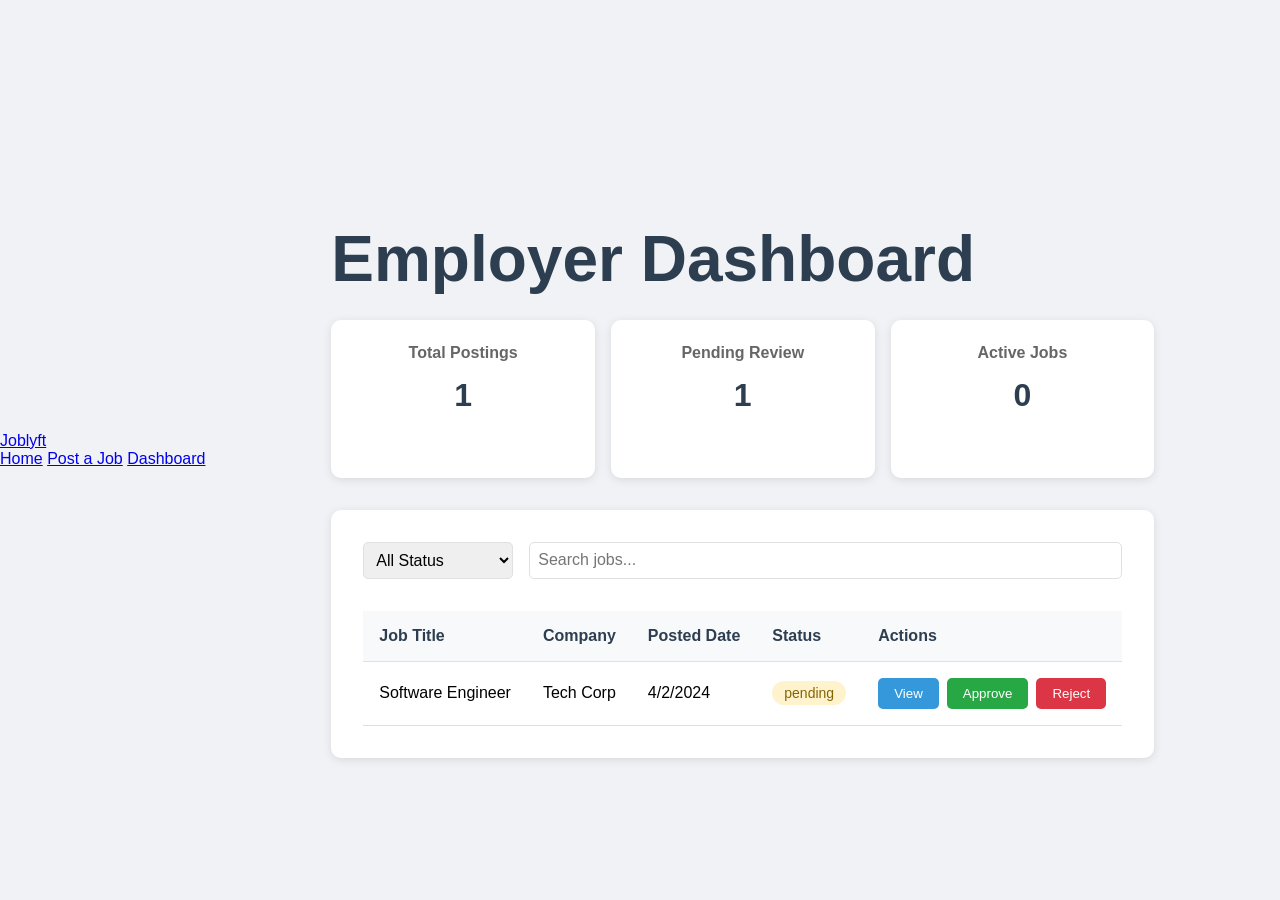
<file: employer-dashboard.html>
<!DOCTYPE html>
<html lang="en">
<head>
    <meta charset="UTF-8">
    <meta name="viewport" content="width=device-width, initial-scale=1.0">
    <title>Employer Dashboard - Joblyft</title>
    <link rel="stylesheet" href="styles.css">
    <link rel="stylesheet" href="dashboard.css">
</head>
<body>
    <nav class="navbar">
        <a href="index.html" class="logo">Joblyft</a>
        <div class="nav-links">
            <a href="index.html">Home</a>
            <a href="post-job.html">Post a Job</a>
            <a href="employer-dashboard.html" class="active">Dashboard</a>
        </div>
    </nav>

    <main class="dashboard-container">
        <div class="dashboard-header">
            <h1>Employer Dashboard</h1>
            <div class="stats">
                <div class="stat-card">
                    <h3>Total Postings</h3>
                    <p id="totalPostings">0</p>
                </div>
                <div class="stat-card">
                    <h3>Pending Review</h3>
                    <p id="pendingPostings">0</p>
                </div>
                <div class="stat-card">
                    <h3>Active Jobs</h3>
                    <p id="activeJobs">0</p>
                </div>
            </div>
        </div>

        <div class="dashboard-content">
            <div class="filters">
                <select id="statusFilter">
                    <option value="all">All Status</option>
                    <option value="pending">Pending</option>
                    <option value="approved">Approved</option>
                    <option value="rejected">Rejected</option>
                </select>
                <input type="text" id="searchInput" placeholder="Search jobs...">
            </div>

            <div class="jobs-table-container">
                <table class="jobs-table">
                    <thead>
                        <tr>
                            <th>Job Title</th>
                            <th>Company</th>
                            <th>Posted Date</th>
                            <th>Status</th>
                            <th>Actions</th>
                        </tr>
                    </thead>
                    <tbody id="jobsTableBody">
                        <!-- Job listings will be populated here -->
                    </tbody>
                </table>
            </div>
        </div>
    </main>

    <!-- Job Details Modal -->
    <div id="jobDetailsModal" class="modal">
        <div class="modal-content">
            <h2>Job Details</h2>
            <div id="jobDetailsContent"></div>
            <div class="modal-actions">
                <button id="approveJob" class="btn-approve">Approve</button>
                <button id="rejectJob" class="btn-reject">Reject</button>
                <button id="closeModal">Close</button>
            </div>
        </div>
    </div>

    <script src="employer-dashboard.js"></script>
</body>
</html>
</file>
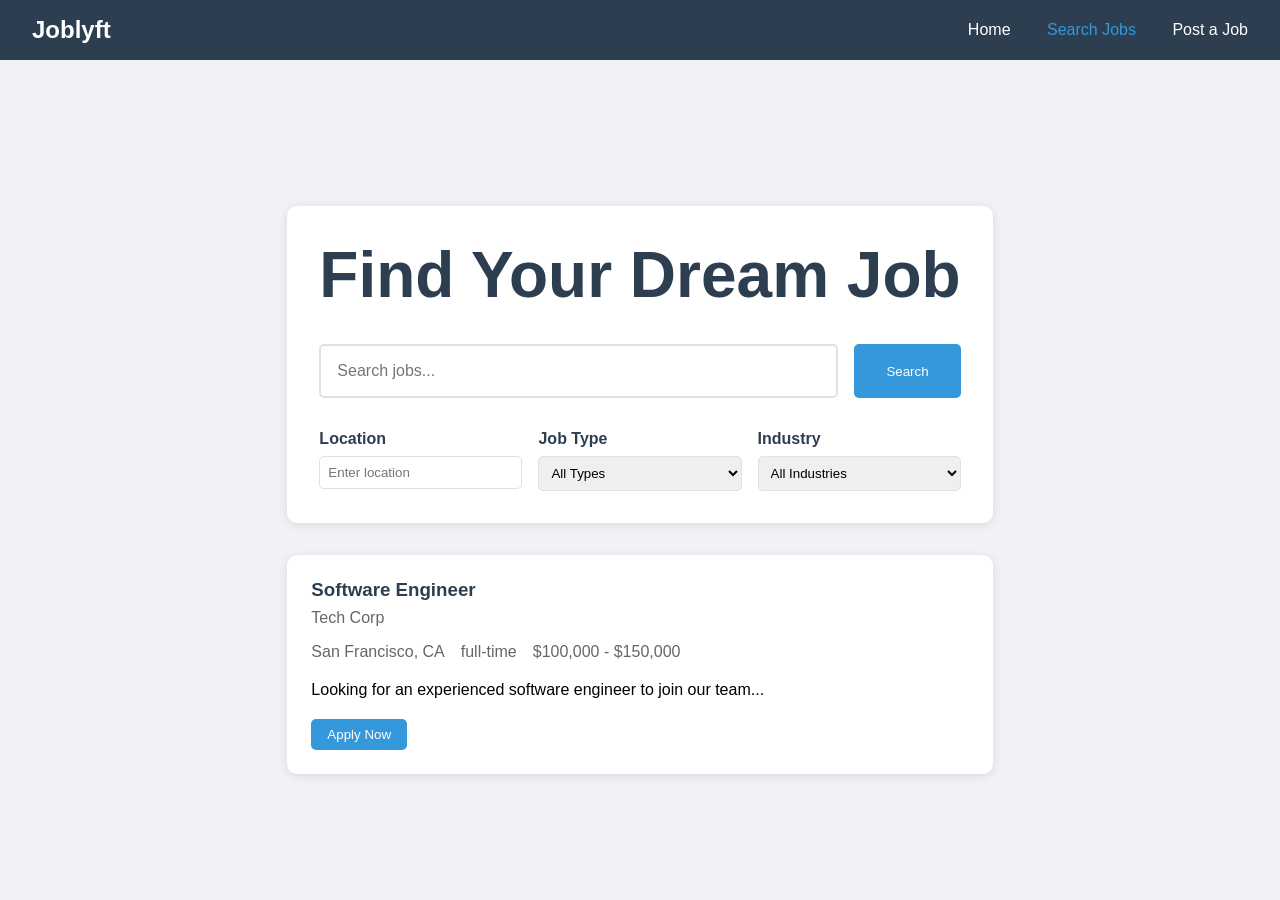
<file: job-search.html>
<!DOCTYPE html>
<html lang="en">
<head>
    <meta charset="UTF-8">
    <meta name="viewport" content="width=device-width, initial-scale=1.0">
    <title>Job Search - Joblyft</title>
    <link rel="stylesheet" href="styles.css">
    <link rel="stylesheet" href="job-search.css">
</head>
<body>
    <nav class="navbar">
        <a href="index.html" class="logo">Joblyft</a>
        <div class="nav-links">
            <a href="index.html">Home</a>
            <a href="job-search.html" class="active">Search Jobs</a>
            <a href="post-job.html">Post a Job</a>
        </div>
    </nav>

    <main class="search-container">
        <div class="search-section">
            <h1>Find Your Dream Job</h1>
            <div class="search-box">
                <input type="text" id="searchInput" placeholder="Search jobs...">
                <button id="searchBtn">Search</button>
            </div>
            
            <div class="filters">
                <div class="filter-group">
                    <label for="location">Location</label>
                    <input type="text" id="location" placeholder="Enter location">
                </div>
                <div class="filter-group">
                    <label for="jobType">Job Type</label>
                    <select id="jobType">
                        <option value="">All Types</option>
                        <option value="full-time">Full Time</option>
                        <option value="part-time">Part Time</option>
                        <option value="internship">Internship</option>
                        <option value="contract">Contract</option>
                    </select>
                </div>
                <div class="filter-group">
                    <label for="industry">Industry</label>
                    <select id="industry">
                        <option value="">All Industries</option>
                        <option value="tech">Technology</option>
                        <option value="finance">Finance</option>
                        <option value="healthcare">Healthcare</option>
                        <option value="education">Education</option>
                    </select>
                </div>
            </div>
        </div>

        <div class="results-section">
            <div id="jobResults" class="job-list">
                <!-- Job results will be populated here -->
            </div>
        </div>
    </main>

    <!-- Confirmation Modal -->
    <div id="confirmationModal" class="modal">
        <div class="modal-content">
            <h2>Job Application Submitted</h2>
            <p>Your application has been submitted successfully and is pending review.</p>
            <button id="closeModal">Close</button>
        </div>
    </div>

    <script src="job-search.js"></script>
</body>
</html>
</file>
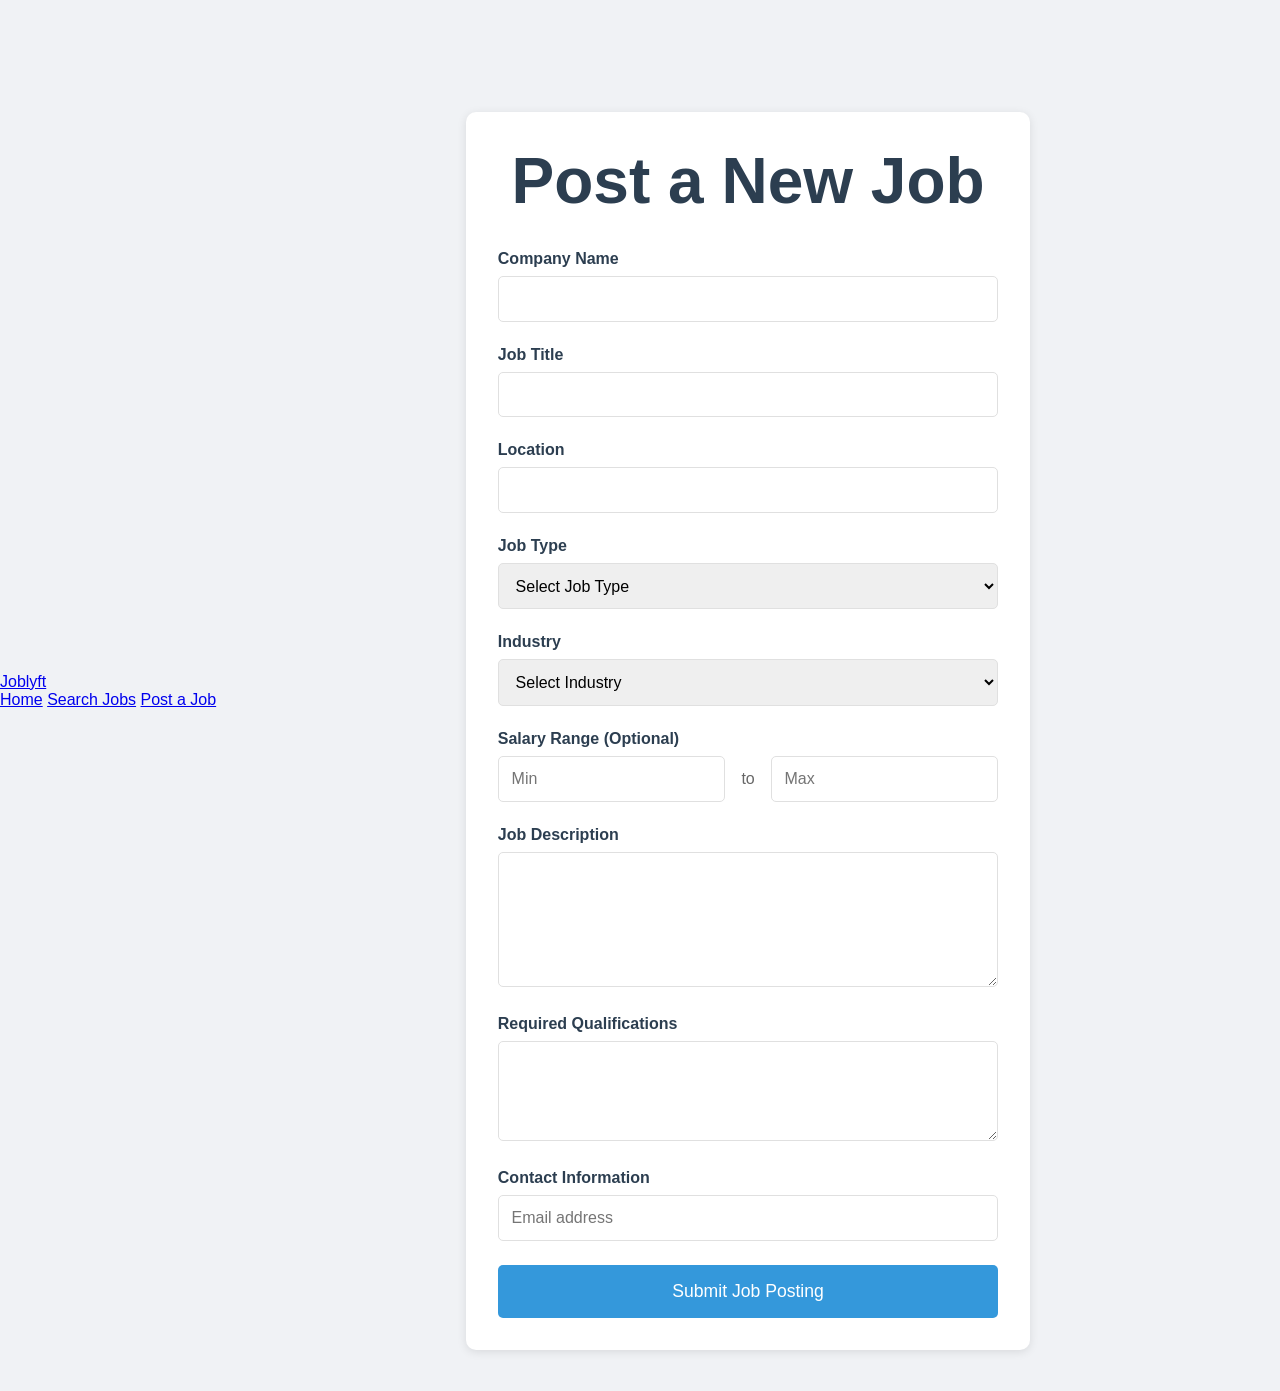
<file: post-job.html>
<!DOCTYPE html>
<html lang="en">
<head>
    <meta charset="UTF-8">
    <meta name="viewport" content="width=device-width, initial-scale=1.0">
    <title>Post a Job - Joblyft</title>
    <link rel="stylesheet" href="styles.css">
    <link rel="stylesheet" href="post-job.css">
</head>
<body>
    <nav class="navbar">
        <a href="index.html" class="logo">Joblyft</a>
        <div class="nav-links">
            <a href="index.html">Home</a>
            <a href="job-search.html">Search Jobs</a>
            <a href="post-job.html" class="active">Post a Job</a>
        </div>
    </nav>

    <main class="post-job-container">
        <div class="form-section">
            <h1>Post a New Job</h1>
            <form id="jobPostForm">
                <div class="form-group">
                    <label for="companyName">Company Name</label>
                    <input type="text" id="companyName" required>
                </div>

                <div class="form-group">
                    <label for="jobTitle">Job Title</label>
                    <input type="text" id="jobTitle" required>
                </div>

                <div class="form-group">
                    <label for="location">Location</label>
                    <input type="text" id="location" required>
                </div>

                <div class="form-group">
                    <label for="jobType">Job Type</label>
                    <select id="jobType" required>
                        <option value="">Select Job Type</option>
                        <option value="full-time">Full Time</option>
                        <option value="part-time">Part Time</option>
                        <option value="internship">Internship</option>
                        <option value="contract">Contract</option>
                    </select>
                </div>

                <div class="form-group">
                    <label for="industry">Industry</label>
                    <select id="industry" required>
                        <option value="">Select Industry</option>
                        <option value="tech">Technology</option>
                        <option value="finance">Finance</option>
                        <option value="healthcare">Healthcare</option>
                        <option value="education">Education</option>
                    </select>
                </div>

                <div class="form-group">
                    <label for="salary">Salary Range (Optional)</label>
                    <div class="salary-inputs">
                        <input type="number" id="salaryMin" placeholder="Min">
                        <span>to</span>
                        <input type="number" id="salaryMax" placeholder="Max">
                    </div>
                </div>

                <div class="form-group">
                    <label for="description">Job Description</label>
                    <textarea id="description" rows="6" required></textarea>
                </div>

                <div class="form-group">
                    <label for="qualifications">Required Qualifications</label>
                    <textarea id="qualifications" rows="4" required></textarea>
                </div>

                <div class="form-group">
                    <label for="contactInfo">Contact Information</label>
                    <input type="email" id="contactInfo" required placeholder="Email address">
                </div>

                <button type="submit" class="submit-btn">Submit Job Posting</button>
            </form>
        </div>
    </main>

    <!-- Confirmation Modal -->
    <div id="confirmationModal" class="modal">
        <div class="modal-content">
            <h2>Job Posting Submitted</h2>
            <p>Your job posting has been submitted successfully and is pending review. We'll notify you once it's approved.</p>
            <button id="closeModal">Close</button>
        </div>
    </div>

    <script src="post-job.js"></script>
</body>
</html>
</file>
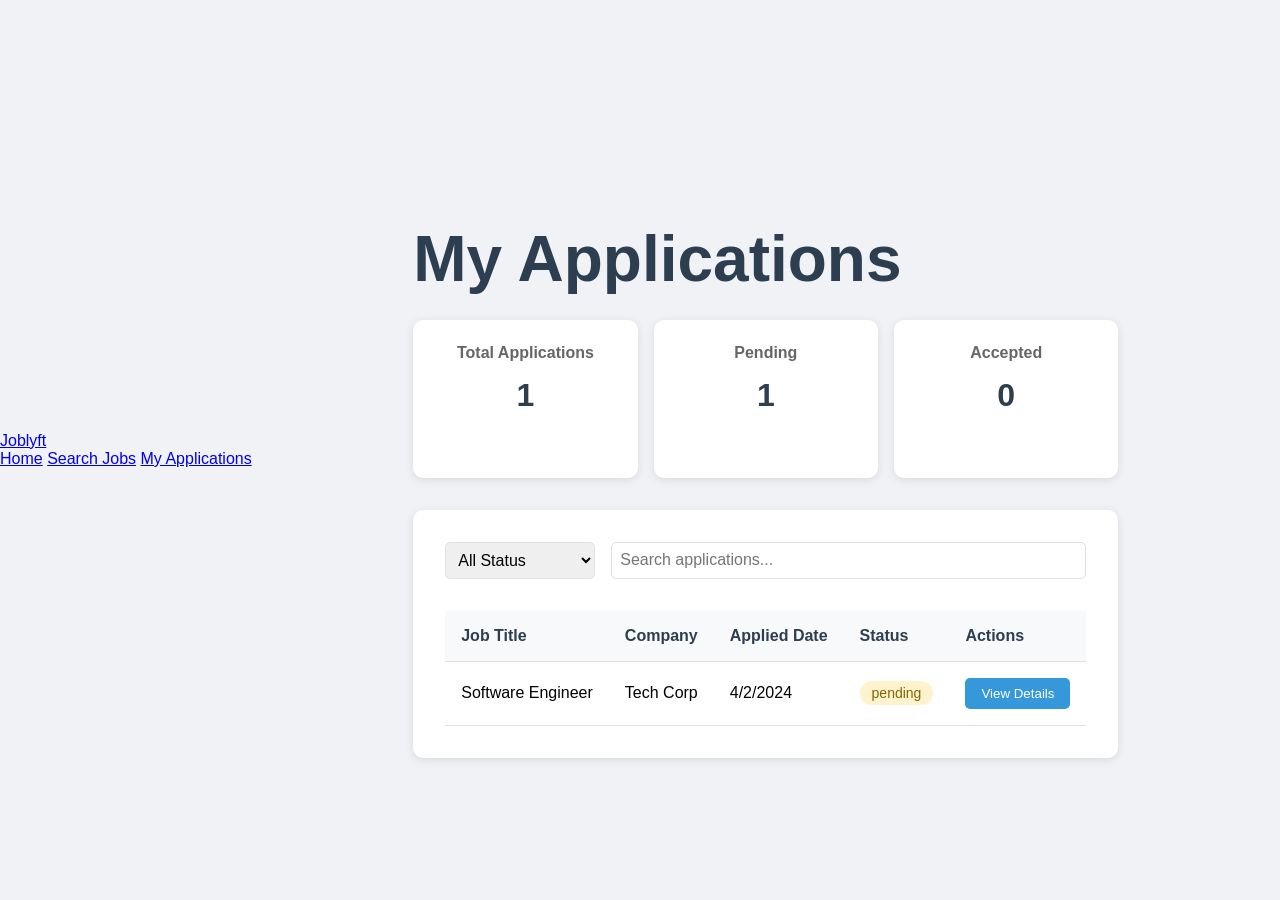
<file: student-dashboard.html>
<!DOCTYPE html>
<html lang="en">
<head>
    <meta charset="UTF-8">
    <meta name="viewport" content="width=device-width, initial-scale=1.0">
    <title>Student Dashboard - Joblyft</title>
    <link rel="stylesheet" href="styles.css">
    <link rel="stylesheet" href="dashboard.css">
</head>
<body>
    <nav class="navbar">
        <a href="index.html" class="logo">Joblyft</a>
        <div class="nav-links">
            <a href="index.html">Home</a>
            <a href="job-search.html">Search Jobs</a>
            <a href="student-dashboard.html" class="active">My Applications</a>
        </div>
    </nav>

    <main class="dashboard-container">
        <div class="dashboard-header">
            <h1>My Applications</h1>
            <div class="stats">
                <div class="stat-card">
                    <h3>Total Applications</h3>
                    <p id="totalApplications">0</p>
                </div>
                <div class="stat-card">
                    <h3>Pending</h3>
                    <p id="pendingApplications">0</p>
                </div>
                <div class="stat-card">
                    <h3>Accepted</h3>
                    <p id="acceptedApplications">0</p>
                </div>
            </div>
        </div>

        <div class="dashboard-content">
            <div class="filters">
                <select id="statusFilter">
                    <option value="all">All Status</option>
                    <option value="pending">Pending</option>
                    <option value="accepted">Accepted</option>
                    <option value="rejected">Rejected</option>
                </select>
                <input type="text" id="searchInput" placeholder="Search applications...">
            </div>

            <div class="applications-table-container">
                <table class="jobs-table">
                    <thead>
                        <tr>
                            <th>Job Title</th>
                            <th>Company</th>
                            <th>Applied Date</th>
                            <th>Status</th>
                            <th>Actions</th>
                        </tr>
                    </thead>
                    <tbody id="applicationsTableBody">
                        <!-- Applications will be populated here -->
                    </tbody>
                </table>
            </div>
        </div>
    </main>

    <!-- Application Details Modal -->
    <div id="applicationDetailsModal" class="modal">
        <div class="modal-content">
            <h2>Application Details</h2>
            <div id="applicationDetailsContent"></div>
            <div class="modal-actions">
                <button id="closeModal">Close</button>
            </div>
        </div>
    </div>

    <script src="student-dashboard.js"></script>
</body>
</html>
</file>
<file: styles.css>
* {
    margin: 0;
    padding: 0;
    box-sizing: border-box;
}

body {
    font-family: 'Arial', sans-serif;
    background: #f0f2f5;
    min-height: 100vh;
    display: flex;
    justify-content: center;
    align-items: center;
}

.lift-container {
    width: 100%;
    max-width: 800px;
    height: 600px;
    position: relative;
    background: #fff;
    border-radius: 10px;
    box-shadow: 0 0 20px rgba(0, 0, 0, 0.1);
    overflow: hidden;
}

.lift {
    width: 100%;
    height: 100%;
    position: relative;
    transform: translateY(100%);
    animation: liftUp 2s ease-out forwards;
}

.lift-doors {
    width: 100%;
    height: 100%;
    position: absolute;
    display: flex;
}

.door {
    width: 50%;
    height: 100%;
    background: #2c3e50;
    position: relative;
}

.door.left {
    transform: translateX(-100%);
    animation: openLeft 1s ease-out 2s forwards;
}

.door.right {
    transform: translateX(100%);
    animation: openRight 1s ease-out 2s forwards;
}

.content {
    position: absolute;
    width: 100%;
    height: 100%;
    display: flex;
    flex-direction: column;
    justify-content: center;
    align-items: center;
    text-align: center;
    padding: 2rem;
    opacity: 0;
    animation: fadeIn 1s ease-out 3s forwards;
}

h1 {
    font-size: 4rem;
    color: #2c3e50;
    margin-bottom: 1rem;
}

p {
    font-size: 1.2rem;
    color: #666;
    margin-bottom: 2rem;
    line-height: 1.6;
}

.cta-buttons {
    display: flex;
    gap: 1rem;
}

.btn {
    padding: 1rem 2rem;
    background: #3498db;
    color: white;
    text-decoration: none;
    border-radius: 5px;
    transition: background 0.3s ease;
}

.btn:hover {
    background: #2980b9;
}

@keyframes liftUp {
    from {
        transform: translateY(100%);
    }
    to {
        transform: translateY(0);
    }
}

@keyframes openLeft {
    from {
        transform: translateX(0);
    }
    to {
        transform: translateX(-100%);
    }
}

@keyframes openRight {
    from {
        transform: translateX(0);
    }
    to {
        transform: translateX(100%);
    }
}

@keyframes fadeIn {
    from {
        opacity: 0;
    }
    to {
        opacity: 1;
    }
}
</file>
<file: dashboard.css>
.dashboard-container {
    max-width: 1200px;
    margin: 80px auto 0;
    padding: 2rem;
}

.dashboard-header {
    margin-bottom: 2rem;
}

.dashboard-header h1 {
    color: #2c3e50;
    margin-bottom: 1.5rem;
}

.stats {
    display: grid;
    grid-template-columns: repeat(auto-fit, minmax(200px, 1fr));
    gap: 1rem;
}

.stat-card {
    background: white;
    padding: 1.5rem;
    border-radius: 10px;
    box-shadow: 0 2px 10px rgba(0, 0, 0, 0.1);
    text-align: center;
}

.stat-card h3 {
    color: #666;
    font-size: 1rem;
    margin-bottom: 0.5rem;
}

.stat-card p {
    color: #2c3e50;
    font-size: 2rem;
    font-weight: bold;
}

.dashboard-content {
    background: white;
    padding: 2rem;
    border-radius: 10px;
    box-shadow: 0 2px 10px rgba(0, 0, 0, 0.1);
}

.filters {
    display: flex;
    gap: 1rem;
    margin-bottom: 2rem;
}

.filters select,
.filters input {
    padding: 0.5rem;
    border: 1px solid #e0e0e0;
    border-radius: 5px;
    font-size: 1rem;
}

.filters select {
    min-width: 150px;
}

.filters input {
    flex: 1;
}

.jobs-table-container {
    overflow-x: auto;
}

.jobs-table {
    width: 100%;
    border-collapse: collapse;
}

.jobs-table th,
.jobs-table td {
    padding: 1rem;
    text-align: left;
    border-bottom: 1px solid #e0e0e0;
}

.jobs-table th {
    background: #f8f9fa;
    color: #2c3e50;
    font-weight: bold;
}

.jobs-table tr:hover {
    background: #f8f9fa;
}

.status-badge {
    padding: 0.25rem 0.75rem;
    border-radius: 20px;
    font-size: 0.875rem;
}

.status-pending {
    background: #fff3cd;
    color: #856404;
}

.status-approved {
    background: #d4edda;
    color: #155724;
}

.status-rejected {
    background: #f8d7da;
    color: #721c24;
}

.action-buttons {
    display: flex;
    gap: 0.5rem;
}

.action-buttons button {
    padding: 0.5rem 1rem;
    border: none;
    border-radius: 5px;
    cursor: pointer;
    transition: background 0.3s ease;
}

.btn-view {
    background: #3498db;
    color: white;
}

.btn-view:hover {
    background: #2980b9;
}

.btn-approve {
    background: #28a745;
    color: white;
}

.btn-approve:hover {
    background: #218838;
}

.btn-reject {
    background: #dc3545;
    color: white;
}

.btn-reject:hover {
    background: #c82333;
}

/* Modal styles */
.modal {
    display: none;
    position: fixed;
    top: 0;
    left: 0;
    width: 100%;
    height: 100%;
    background: rgba(0, 0, 0, 0.5);
    z-index: 1000;
}

.modal-content {
    background: white;
    padding: 2rem;
    border-radius: 10px;
    position: absolute;
    top: 50%;
    left: 50%;
    transform: translate(-50%, -50%);
    max-width: 800px;
    width: 90%;
    max-height: 90vh;
    overflow-y: auto;
}

.modal-content h2 {
    color: #2c3e50;
    margin-bottom: 1.5rem;
}

.job-details {
    margin-bottom: 1.5rem;
}

.job-details p {
    margin-bottom: 0.5rem;
    line-height: 1.6;
}

.modal-actions {
    display: flex;
    gap: 1rem;
    justify-content: flex-end;
    margin-top: 2rem;
}

/* Responsive design */
@media (max-width: 768px) {
    .dashboard-container {
        padding: 1rem;
    }

    .stats {
        grid-template-columns: 1fr;
    }

    .filters {
        flex-direction: column;
    }

    .jobs-table th,
    .jobs-table td {
        padding: 0.5rem;
    }

    .action-buttons {
        flex-direction: column;
    }
}
</file>
<file: job-search.css>
.navbar {
    background: #2c3e50;
    padding: 1rem 2rem;
    display: flex;
    justify-content: space-between;
    align-items: center;
    position: fixed;
    top: 0;
    left: 0;
    right: 0;
    z-index: 1000;
}

.logo {
    color: white;
    text-decoration: none;
    font-size: 1.5rem;
    font-weight: bold;
}

.nav-links a {
    color: white;
    text-decoration: none;
    margin-left: 2rem;
    transition: color 0.3s ease;
}

.nav-links a:hover,
.nav-links a.active {
    color: #3498db;
}

.search-container {
    max-width: 1200px;
    margin: 80px auto 0;
    padding: 2rem;
}

.search-section {
    background: white;
    padding: 2rem;
    border-radius: 10px;
    box-shadow: 0 2px 10px rgba(0, 0, 0, 0.1);
    margin-bottom: 2rem;
}

.search-box {
    display: flex;
    gap: 1rem;
    margin: 2rem 0;
}

.search-box input {
    flex: 1;
    padding: 1rem;
    border: 2px solid #e0e0e0;
    border-radius: 5px;
    font-size: 1rem;
}

.search-box button {
    padding: 1rem 2rem;
    background: #3498db;
    color: white;
    border: none;
    border-radius: 5px;
    cursor: pointer;
    transition: background 0.3s ease;
}

.search-box button:hover {
    background: #2980b9;
}

.filters {
    display: grid;
    grid-template-columns: repeat(auto-fit, minmax(200px, 1fr));
    gap: 1rem;
    margin-top: 2rem;
}

.filter-group {
    display: flex;
    flex-direction: column;
    gap: 0.5rem;
}

.filter-group label {
    font-weight: bold;
    color: #2c3e50;
}

.filter-group input,
.filter-group select {
    padding: 0.5rem;
    border: 1px solid #e0e0e0;
    border-radius: 5px;
}

.job-list {
    display: grid;
    gap: 1rem;
}

.job-card {
    background: white;
    padding: 1.5rem;
    border-radius: 10px;
    box-shadow: 0 2px 10px rgba(0, 0, 0, 0.1);
}

.job-card h3 {
    color: #2c3e50;
    margin-bottom: 0.5rem;
}

.job-card .company {
    color: #666;
    margin-bottom: 1rem;
}

.job-card .details {
    display: flex;
    gap: 1rem;
    margin-bottom: 1rem;
    color: #666;
}

.job-card .description {
    margin-bottom: 1rem;
    line-height: 1.6;
}

.job-card button {
    background: #3498db;
    color: white;
    border: none;
    padding: 0.5rem 1rem;
    border-radius: 5px;
    cursor: pointer;
    transition: background 0.3s ease;
}

.job-card button:hover {
    background: #2980b9;
}

.modal {
    display: none;
    position: fixed;
    top: 0;
    left: 0;
    width: 100%;
    height: 100%;
    background: rgba(0, 0, 0, 0.5);
    z-index: 1000;
}

.modal-content {
    background: white;
    padding: 2rem;
    border-radius: 10px;
    position: absolute;
    top: 50%;
    left: 50%;
    transform: translate(-50%, -50%);
    text-align: center;
}

.modal-content h2 {
    color: #2c3e50;
    margin-bottom: 1rem;
}

.modal-content button {
    background: #3498db;
    color: white;
    border: none;
    padding: 0.5rem 1rem;
    border-radius: 5px;
    cursor: pointer;
    margin-top: 1rem;
}
</file>
<file: post-job.css>
.post-job-container {
    max-width: 800px;
    margin: 80px auto 0;
    padding: 2rem;
}

.form-section {
    background: white;
    padding: 2rem;
    border-radius: 10px;
    box-shadow: 0 2px 10px rgba(0, 0, 0, 0.1);
}

.form-section h1 {
    color: #2c3e50;
    margin-bottom: 2rem;
    text-align: center;
}

.form-group {
    margin-bottom: 1.5rem;
}

.form-group label {
    display: block;
    margin-bottom: 0.5rem;
    color: #2c3e50;
    font-weight: bold;
}

.form-group input,
.form-group select,
.form-group textarea {
    width: 100%;
    padding: 0.8rem;
    border: 1px solid #e0e0e0;
    border-radius: 5px;
    font-size: 1rem;
}

.form-group textarea {
    resize: vertical;
    min-height: 100px;
}

.salary-inputs {
    display: flex;
    gap: 1rem;
    align-items: center;
}

.salary-inputs input {
    flex: 1;
}

.salary-inputs span {
    color: #666;
}

.submit-btn {
    width: 100%;
    padding: 1rem;
    background: #3498db;
    color: white;
    border: none;
    border-radius: 5px;
    font-size: 1.1rem;
    cursor: pointer;
    transition: background 0.3s ease;
}

.submit-btn:hover {
    background: #2980b9;
}

/* Modal styles */
.modal {
    display: none;
    position: fixed;
    top: 0;
    left: 0;
    width: 100%;
    height: 100%;
    background: rgba(0, 0, 0, 0.5);
    z-index: 1000;
}

.modal-content {
    background: white;
    padding: 2rem;
    border-radius: 10px;
    position: absolute;
    top: 50%;
    left: 50%;
    transform: translate(-50%, -50%);
    text-align: center;
    max-width: 500px;
    width: 90%;
}

.modal-content h2 {
    color: #2c3e50;
    margin-bottom: 1rem;
}

.modal-content p {
    color: #666;
    margin-bottom: 1.5rem;
    line-height: 1.6;
}

.modal-content button {
    background: #3498db;
    color: white;
    border: none;
    padding: 0.8rem 2rem;
    border-radius: 5px;
    cursor: pointer;
    transition: background 0.3s ease;
}

.modal-content button:hover {
    background: #2980b9;
}

/* Responsive design */
@media (max-width: 768px) {
    .post-job-container {
        padding: 1rem;
    }

    .form-section {
        padding: 1.5rem;
    }

    .salary-inputs {
        flex-direction: column;
        gap: 0.5rem;
    }

    .salary-inputs span {
        display: none;
    }
}
</file>
